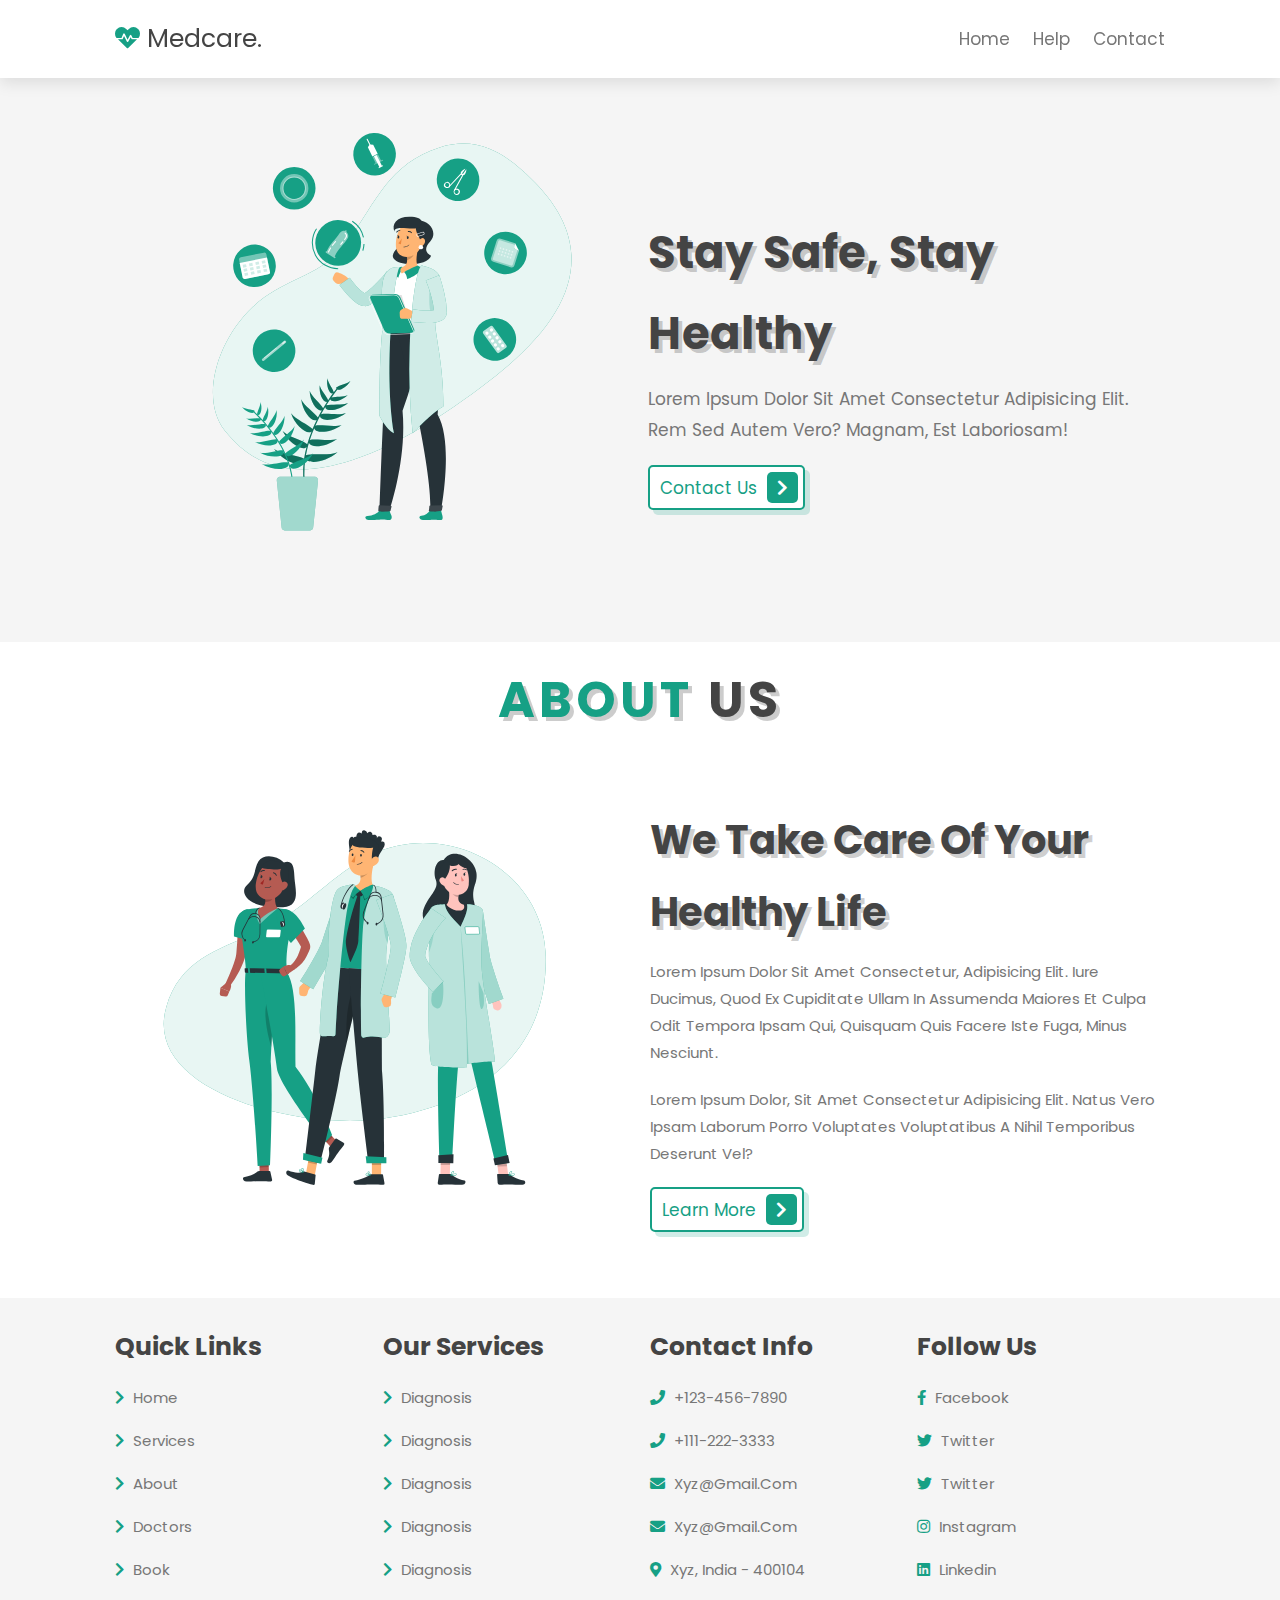
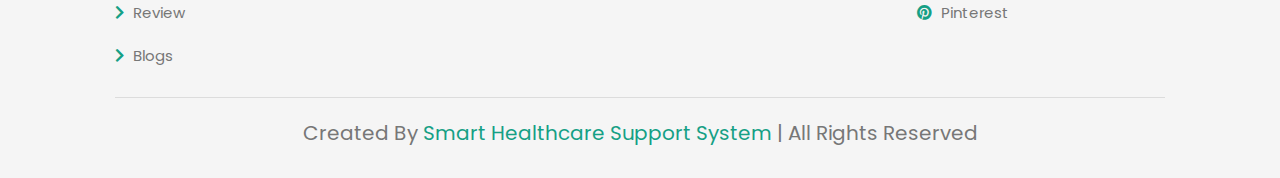
<file: DEV_Preet/index.html>
<!DOCTYPE html>
<html lang="en">
<head>
    <meta charset="UTF-8">
    <meta http-equiv="X-UA-Compatible" content="IE=edge">
    <meta name="viewport" content="width=device-width, initial-scale=1.0">
    <title>complete responsive hospital website design </title>

    <!-- font awesome cdn link  -->
    <link rel="stylesheet" href="https://cdnjs.cloudflare.com/ajax/libs/font-awesome/5.15.4/css/all.min.css">

    <!-- custom css file link  -->
    <link rel="stylesheet" href="css/style.css">

</head>
<body>
    
<!-- header section starts  -->

<header class="header">

    <a href="#" class="logo"> <i class="fas fa-heartbeat"></i> medcare. </a>

    <nav class="navbar">
        <a href="#home">Home</a>
        <a href="help.html">Help</a>
        <a href="form.html">Contact </a>
     
        <!-- <a href="#blogs">blogs</a> -->
    </nav>

    <div id="menu-btn" class="fas fa-bars" ></div>

</header>

<!-- header section ends -->

<!-- home section starts  -->

<section class="home" id="home">

    <div class="image">
        <img src="image/home-img.svg" alt="">
    </div>

    <div class="content">
        <h3>Stay Safe, Stay Healthy</h3>
        <p>Lorem ipsum dolor sit amet consectetur adipisicing elit. Rem sed autem vero? Magnam, est laboriosam!</p>
        <a href="form.html" class="btn"> Contact us <span class="fas fa-chevron-right"></span> </a>
    </div>

</section>


<!-- about section starts  -->

<section class="about" id="about">

    <h1 class="heading"> <span>about</span> us </h1>

    <div class="row">

        <div class="image">
            <img src="image/about-img.svg" alt="">
        </div>

        <div class="content">
            <h3>we take care of your healthy life</h3>
            <p>Lorem ipsum dolor sit amet consectetur, adipisicing elit. Iure ducimus, quod ex cupiditate ullam in assumenda maiores et culpa odit tempora ipsam qui, quisquam quis facere iste fuga, minus nesciunt.</p>
            <p>Lorem ipsum dolor, sit amet consectetur adipisicing elit. Natus vero ipsam laborum porro voluptates voluptatibus a nihil temporibus deserunt vel?</p>
            <a href="#" class="btn"> learn more <span class="fas fa-chevron-right"></span> </a>
        </div>

    </div>

</section>



<section class="footer">

    <div class="box-container">

        <div class="box">
            <h3>quick links</h3>
            <a href="#"> <i class="fas fa-chevron-right"></i> home </a>
            <a href="#"> <i class="fas fa-chevron-right"></i> services </a>
            <a href="#"> <i class="fas fa-chevron-right"></i> about </a>
            <a href="#"> <i class="fas fa-chevron-right"></i> doctors </a>
            <a href="#"> <i class="fas fa-chevron-right"></i> book </a>
            <a href="#"> <i class="fas fa-chevron-right"></i> review </a>
            <a href="#"> <i class="fas fa-chevron-right"></i> blogs </a>
        </div>

        <div class="box">
            <h3>our services</h3>
            <a href="#"> <i class="fas fa-chevron-right"></i> diagnosis </a>
            <a href="#"> <i class="fas fa-chevron-right"></i> diagnosis</a>
            <a href="#"> <i class="fas fa-chevron-right"></i>  diagnosis </a>
            <a href="#"> <i class="fas fa-chevron-right"></i> diagnosis </a>
            <a href="#"> <i class="fas fa-chevron-right"></i>  diagnosis</a>
        </div>

        <div class="box">
            <h3>contact info</h3>
            <a href="#"> <i class="fas fa-phone"></i> +123-456-7890 </a>
            <a href="#"> <i class="fas fa-phone"></i> +111-222-3333 </a>
            <a href="#"> <i class="fas fa-envelope"></i> xyz@gmail.com </a>
            <a href="#"> <i class="fas fa-envelope"></i> xyz@gmail.com </a>
            <a href="#"> <i class="fas fa-map-marker-alt"></i> xyz, india - 400104 </a>
        </div>

        <div class="box">
            <h3>follow us</h3>
            <a href="#"> <i class="fab fa-facebook-f"></i> facebook </a>
            <a href="#"> <i class="fab fa-twitter"></i> twitter </a>
            <a href="#"> <i class="fab fa-twitter"></i> twitter </a>
            <a href="#"> <i class="fab fa-instagram"></i> instagram </a>
            <a href="#"> <i class="fab fa-linkedin"></i> linkedin </a>
            <a href="#"> <i class="fab fa-pinterest"></i> pinterest </a>
        </div>

    </div>

    <div class="credit"> created by <span>Smart healthcare Support system</span> | all rights reserved </div>

</section>

<!-- footer section ends -->

<!-- custom js file link  -->
<script src="js/script.js"></script>

</body>
</html>
</file>
<file: DEV_Preet/css/style.css>
@import url('https://fonts.googleapis.com/css2?family=Poppins:wght@100;200;300;400;500;600;700&display=swap');

:root{
    --green:#16a085;
    --black:#444;
    --light-color:#777;
    --box-shadow:.5rem .5rem 0 rgba(22, 160, 133, .2);
    --text-shadow:.4rem .4rem 0 rgba(0, 0, 0, .2);
    --border:.2rem solid var(--green);
}

*{
    font-family: 'Poppins', sans-serif;
    margin:0; padding: 0;
    box-sizing: border-box;
    outline: none; border: none;
    text-transform: capitalize;
    transition: all .2s ease-out;
    text-decoration: none;
}

html{
    font-size: 62.5%;
    overflow-x: hidden;
    scroll-padding-top: 7rem;
    scroll-behavior: smooth;
}

section{
    padding:2rem 9%;
}

section:nth-child(even){
    background: #f5f5f5;
}

.heading{
    text-align: center;
    padding-bottom: 2rem;
    text-shadow: var(--text-shadow);
    text-transform: uppercase;
    color:var(--black);
    font-size: 5rem;
    letter-spacing: .4rem;
}

.heading span{
    text-transform: uppercase;
    color:var(--green);
}

.btn{
    display: inline-block;
    margin-top: 1rem;
    padding: .5rem;
    padding-left: 1rem;
    border:var(--border);
    border-radius: .5rem;
    box-shadow: var(--box-shadow);
    color:var(--green);
    cursor: pointer;
    font-size: 1.7rem;
    background: #fff;
}

.btn span{
    padding:.7rem 1rem;
    border-radius: .5rem;
    background: var(--green);
    color:#fff;
    margin-left: .5rem;
}

.btn:hover{
    background: var(--green);
    color:#fff;
}

.btn:hover span{
    color: var(--green);
    background:#fff;
    margin-left: 1rem;
}

.header{
    padding:2rem 9%;
    position: fixed;
    top:0; left: 0; right: 0;
    z-index: 1000;
    box-shadow: 0 .5rem 1.5rem rgba(0, 0, 0, .1);
    display: flex;
    align-items: center;
    justify-content: space-between;
    background: #fff;
}

.header .logo{
    font-size: 2.5rem;
    color: var(--black);
}

.header .logo i{
    color: var(--green);
}

.header .navbar a{
    font-size: 1.7rem;
    color: var(--light-color);
    margin-left: 2rem;
}

.header .navbar a:hover{
    color: var(--green);
}

#menu-btn{
    font-size: 2.5rem;
    border-radius: .5rem;
    background: #eee;
    color:var(--green);
    padding: 1rem 1.5rem;
    cursor: pointer;
    display: none;
}

.home{
    display: flex;
    align-items: center;
    flex-wrap: wrap;
    gap:1.5rem;
    padding-top: 10rem;
}

.home .image{
    flex:1 1 45rem;
}

.home .image img{
    width: 100%;
}

.home .content{
    flex:1 1 45rem;
}

.home .content h3{
    font-size: 4.5rem;
    color:var(--black);
    line-height: 1.8;
    text-shadow: var(--text-shadow);
}

.home .content p{
    font-size: 1.7rem;
    color:var(--light-color);
    line-height: 1.8;
    padding: 1rem 0;
}

.icons-container{
    display: grid;
    gap:2rem;
    grid-template-columns: repeat(auto-fit, minmax(20rem, 1fr));
    padding-top: 5rem;
    padding-bottom: 5rem;
}

.icons-container .icons{
    border:var(--border);
    box-shadow: var(--box-shadow);
    border-radius: .5rem;
    text-align: center;
    padding: 2.5rem;
}

.icons-container .icons i{
    font-size: 4.5rem;
    color:var(--green);
    padding-bottom: .7rem;
}

.icons-container .icons h3{
    font-size: 4.5rem;
    color:var(--black);
    padding: .5rem 0;
    text-shadow: var(--text-shadow);
}

.icons-container .icons p{
    font-size: 1.7rem;
    color:var(--light-color);
}

.services .box-container{
    display: grid;
    grid-template-columns: repeat(auto-fit, minmax(27rem, 1fr));
    gap:2rem;
}

.services .box-container .box{
    background:#fff;
    border-radius: .5rem;
    box-shadow: var(--box-shadow);
    border:var(--border);
    padding: 2.5rem;
}

.services .box-container .box i{
    color: var(--green);
    font-size: 5rem;
    padding-bottom: .5rem;
}

.services .box-container .box h3{
    color: var(--black);
    font-size: 2.5rem;
    padding:1rem 0;
}

.services .box-container .box p{
    color: var(--light-color);
    font-size: 1.4rem;
    line-height: 2;
}

.about .row{
    display: flex;
    align-items: center;
    flex-wrap: wrap;
    gap:2rem;
}

.about .row .image{
    flex:1 1 45rem;
}

.about .row .image img{
    width: 100%;
}

.about .row .content{
    flex:1 1 45rem;
}

.about .row .content h3{
    color: var(--black);
    text-shadow: var(--text-shadow);
    font-size: 4rem;
    line-height: 1.8;
}

.about .row .content p{
    color: var(--light-color);
    padding:1rem 0;
    font-size: 1.5rem;
    line-height: 1.8;
}

.doctors .box-container{
    display: grid;
    grid-template-columns: repeat(auto-fit, minmax(30rem, 1fr));
    gap:2rem;
}

.doctors .box-container .box{
    text-align: center;
    background:#fff;
    border-radius: .5rem;
    border:var(--border);
    box-shadow: var(--box-shadow);
    padding:2rem;
}

.doctors .box-container .box img{
    height: 20rem;
    border:var(--border);
    border-radius: .5rem;
    margin-top: 1rem;
    margin-bottom: 1rem;
}

.doctors .box-container .box h3{
    color:var(--black);
    font-size: 2.5rem;
}

.doctors .box-container .box span{
    color:var(--green);
    font-size: 1.5rem;
}

.doctors .box-container .box .share{
    padding-top: 2rem;
}

.doctors .box-container .box .share a{
    height: 5rem;
    width: 5rem;
    line-height: 4.5rem;
    font-size: 2rem;
    color:var(--green);
    border-radius: .5rem;
    border:var(--border);
    margin:.3rem;
}

.doctors .box-container .box .share a:hover{
    background:var(--green);
    color:#fff;
    box-shadow: var(--box-shadow);
}

.book .row{
    display: flex;
    align-items: center;
    flex-wrap: wrap;
    gap:2rem;
}
 
.book .row .image{
    flex:1 1 45rem;
}

.book .row .image img{
    width: 100%;
}

.book .row form{
    flex:1 1 45rem;
    background: #fff;
    border:var(--border);
    box-shadow: var(--box-shadow);
    text-align: center;
    padding: 2rem;
    border-radius: .5rem;
}

.book .row form h3{
    color:var(--black);
    padding-bottom: 1rem;
    font-size: 3rem;
}

.book .row form .box{
    width: 100%;
    margin:.7rem 0;
    border-radius: .5rem;
    border:var(--border);
    font-size: 1.6rem;
    color: var(--black);
    text-transform: none;
    padding: 1rem;
}

.book .row form .btn{
    padding:1rem 4rem;
}

.review .box-container{
    display: grid;
    grid-template-columns: repeat(auto-fit, minmax(27rem, 1fr));
    gap:2rem;
}

.review .box-container .box{
    border:var(--border);
    box-shadow: var(--box-shadow);
    border-radius: .5rem;
    padding:2.5rem;
    background: #fff;
    text-align: center;
    position: relative;
    overflow: hidden;
    z-index: 0;
}

.review .box-container .box img{
    height: 10rem;
    width: 10rem;
    border-radius: 50%;
    object-fit: cover;
    border:.5rem solid #fff;
}

.review .box-container .box h3{
    color:#fff;
    font-size: 2.2rem;
    padding:.5rem 0;
}

.review .box-container .box .stars i{
    color:#fff;
    font-size: 1.5rem;
}

.review .box-container .box .text{
    color:var(--light-color);
    line-height: 1.8;
    font-size: 1.6rem;
    padding-top: 4rem;
}

.review .box-container .box::before{
    content: '';
    position: absolute;
    top:-4rem; left: 50%;
    transform:translateX(-50%);
    background:var(--green);
    border-bottom-left-radius: 50%;
    border-bottom-right-radius: 50%;
    height: 25rem;
    width: 120%;
    z-index: -1;
}

.blogs .box-container{
    display: grid;
    grid-template-columns: repeat(auto-fit, minmax(30rem, 1fr));
    gap:2rem;
}

.blogs .box-container .box{
    border:var(--border);
    box-shadow: var(--box-shadow);
    border-radius: .5rem;
    padding: 2rem;
}

.blogs .box-container .box .image{
    height: 20rem;
    overflow:hidden;
    border-radius: .5rem;
}

.blogs .box-container .box .image img{
    height: 100%;
    width: 100%;
    object-fit: cover;
}

.blogs .box-container .box:hover .image img{
    transform:scale(1.2);
}

.blogs .box-container .box .content{
    padding-top: 1rem;
}

.blogs .box-container .box .content .icon{
    padding: 1rem 0;
    display: flex;
    align-items: center;
    justify-content: space-between;
}

.blogs .box-container .box .content .icon a{
    font-size: 1.4rem;
    color: var(--light-color);
}

.blogs .box-container .box .content .icon a:hover{
    color:var(--green);
}

.blogs .box-container .box .content .icon a i{
    padding-right: .5rem;
    color: var(--green);
}

.blogs .box-container .box .content h3{
    color:var(--black);
    font-size: 3rem;
}

.blogs .box-container .box .content p{
    color:var(--light-color);
    font-size: 1.5rem;
    line-height: 1.8;
    padding:1rem 0;
}

.footer .box-container{
    display: grid;
    grid-template-columns: repeat(auto-fit, minmax(22rem, 1fr));
    gap:2rem;
}

.footer .box-container .box h3{
    font-size: 2.5rem;
    color:var(--black);
    padding: 1rem 0;
}

.footer .box-container .box a{
    display: block;
    font-size: 1.5rem;
    color:var(--light-color);
    padding: 1rem 0;
}

.footer .box-container .box a i{
    padding-right: .5rem;
    color:var(--green);
}

.footer .box-container .box a:hover i{
    padding-right:2rem;
}

.footer .credit{
    padding: 1rem;
    padding-top: 2rem;
    margin-top: 2rem;
    text-align: center;
    font-size: 2rem;
    color:var(--light-color);
    border-top: .1rem solid rgba(0, 0, 0, .1);
}

.footer .credit span{
    color:var(--green);
}









/* media queries  */
@media (max-width:991px){

    html{
        font-size: 55%;
    }

    .header{
        padding: 2rem;
    }

    section{
        padding:2rem;
    }

}

@media (max-width:768px){

    #menu-btn{
        display: initial;
    }

    .header .navbar{
        position: absolute;
        top:115%; right: 2rem;
        border-radius: .5rem;
        box-shadow: var(--box-shadow);
        width: 30rem;
        border: var(--border);
        background: #fff;
        transform: scale(0);
        opacity: 0;
        transform-origin: top right;
        transition: none;
    }

    .header .navbar.active{
        transform: scale(1);
        opacity: 1;
        transition: .2s ease-out;
    }

    .header .navbar a{
        font-size: 2rem;
        display: block;
        margin:2.5rem;
    }

}

@media (max-width:450px){

    html{
        font-size: 50%;
    }

}
</file>
